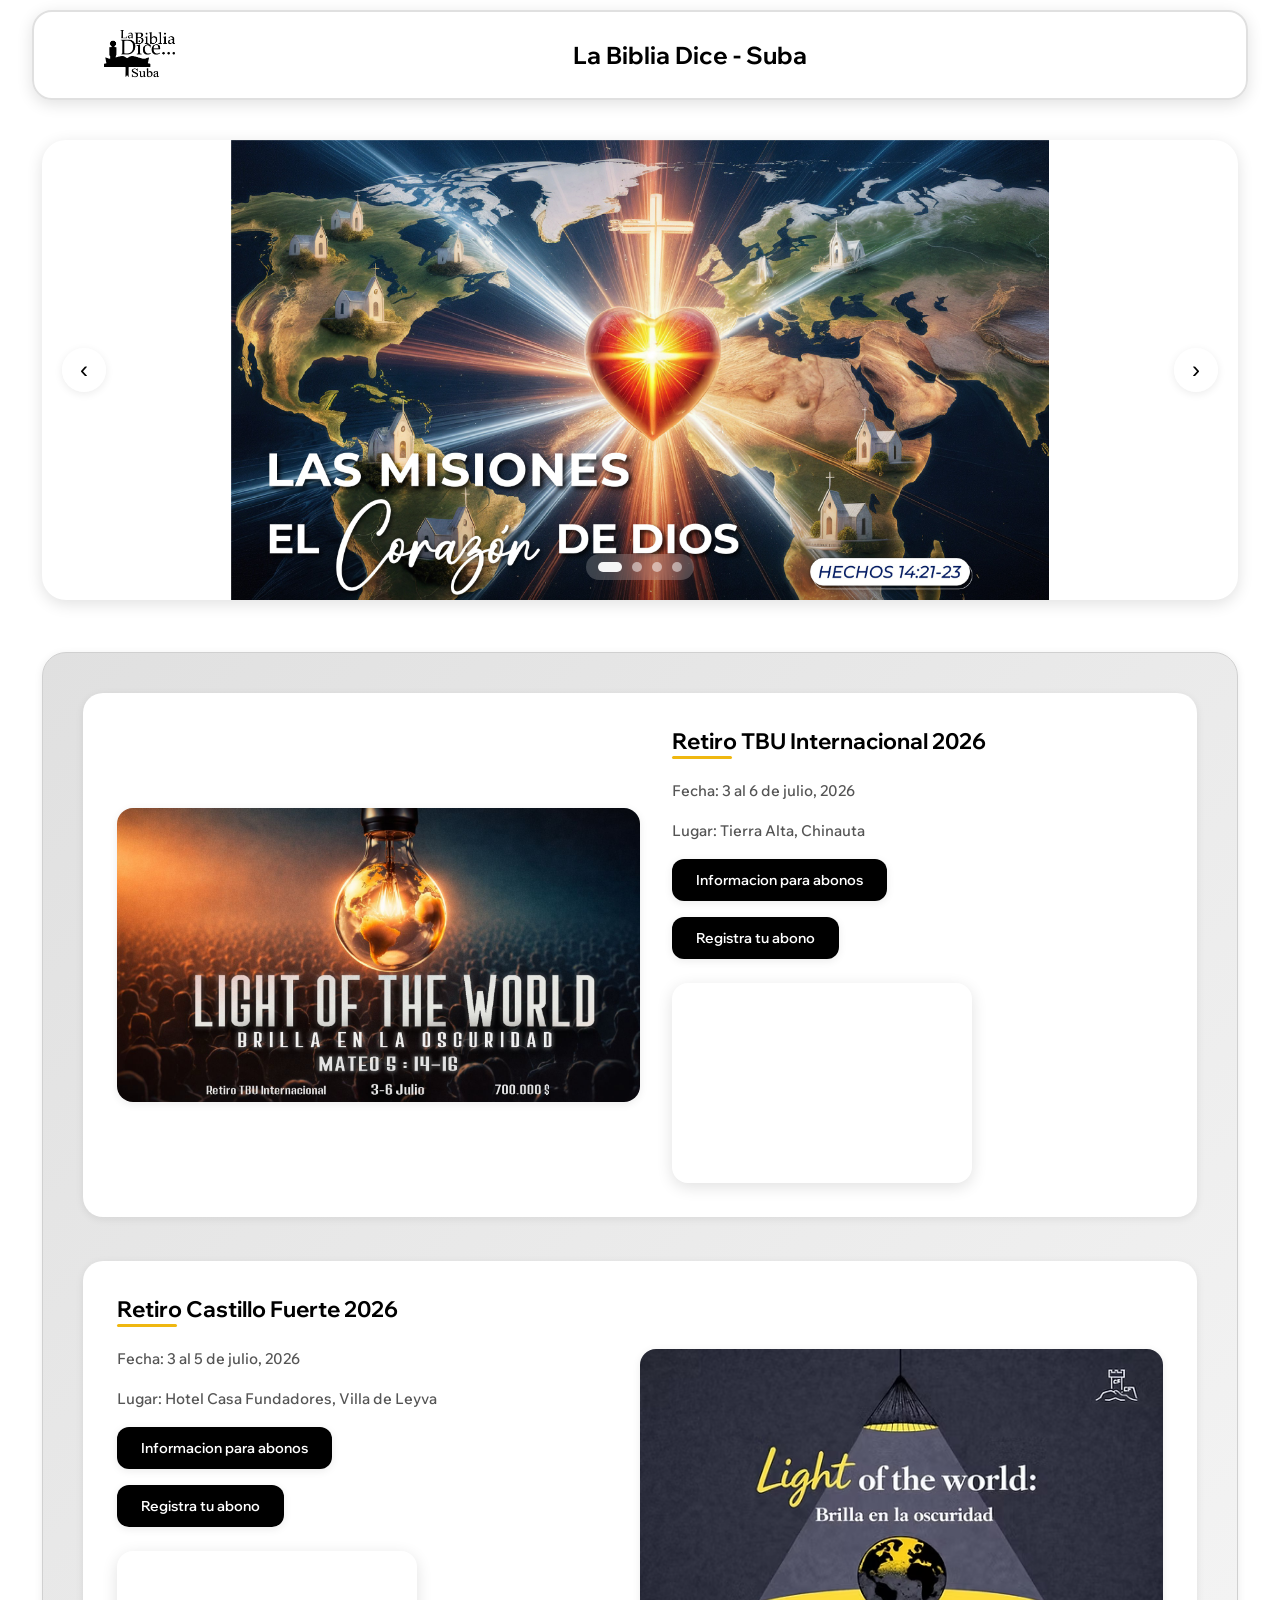
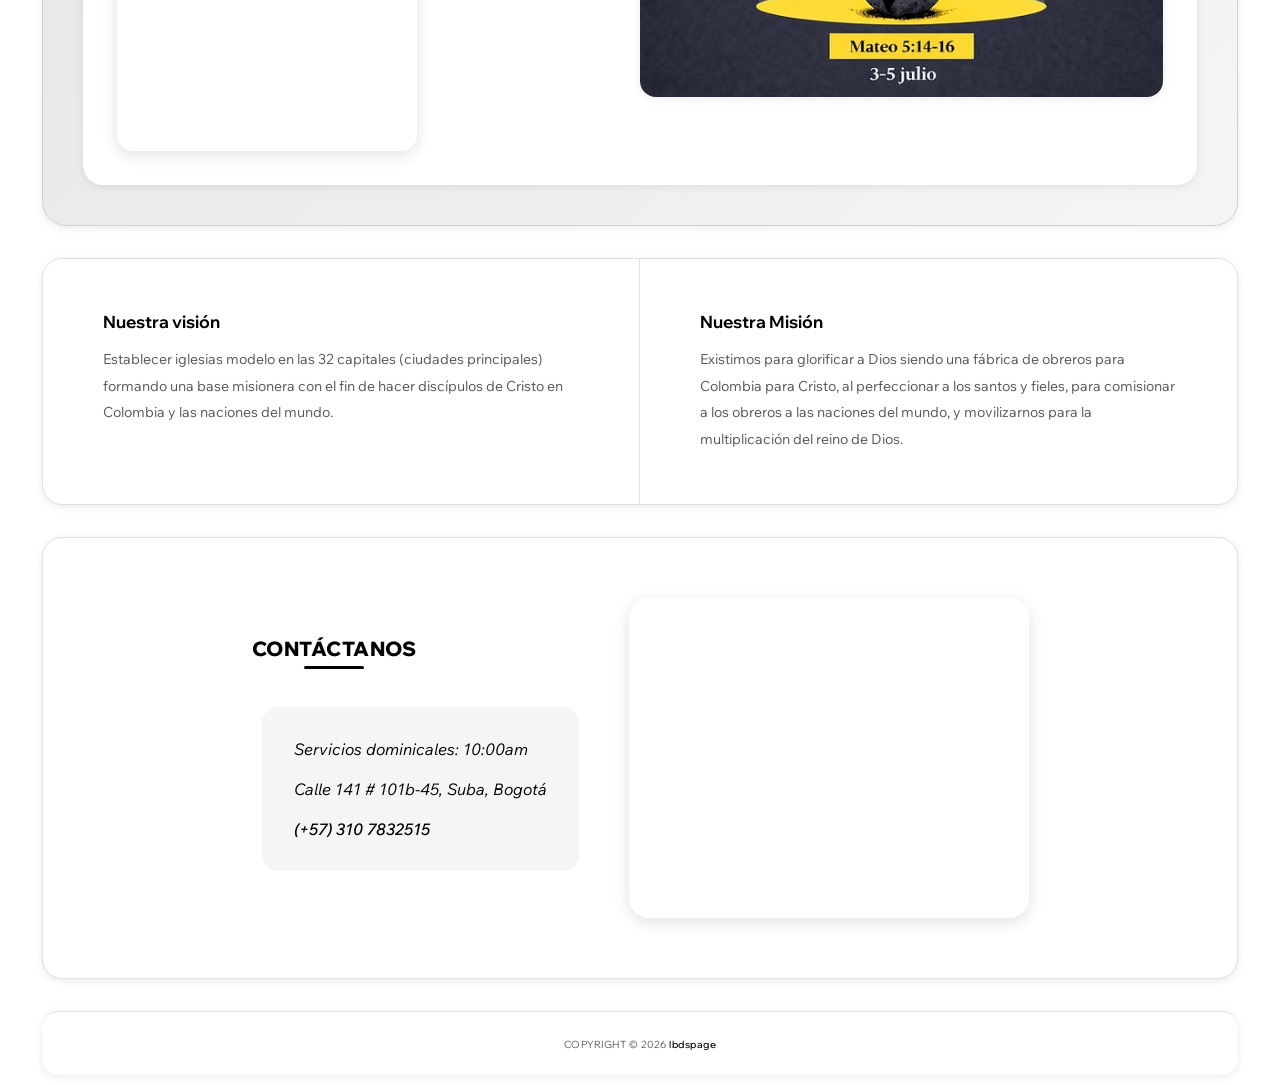
<file: index.html>
<!doctype html>
<html lang="es">
  <head>
    <meta charset="UTF-8" />
    <meta name="viewport" content="width=device-width, initial-scale=1.0" />
    <meta
      name="description"
      content="Iglesia La Biblia Dice de Suba — Suba, Bogotá, Colombia. Haciendo discípulos en Colombia y las naciones del mundo."
    />
    <link rel="icon" href="./images/Favicon Logo LBD Suba.png" type="png" />
    <title>Inicio | ilbd-s</title>
    <link
      href="https://fonts.googleapis.com/css2?family=Wix+Madefor+Display:wght@400;500;600;700;800&family=Wix+Madefor+Text:ital,wght@0,400;0,500;1,400&display=swap"
      rel="stylesheet"
    />
    <link rel="stylesheet" href="./style.css" />
  </head>
  <body>
    <!-- ── ENCABEZADO Y NAVEGACIÓN ── -->
    <header>
      <nav aria-label="Navegación principal">
        <a href="./index.html" aria-label="Ir al inicio">
          <img
            src="./images/Logo La Biblia dice Suba color negro.png"
            alt="Logo Iglesia La Biblia Dice Suba"
            class="nav-logo"
          />
        </a>
        <h1>La Biblia Dice - Suba</h1>
      </nav>
    </header>

    <main>
      <!-- ── HERO / SLIDER ── -->
      <section class="hero" aria-label="Banner principal">
        <div
          class="hero-slide slide-1 active"
          role="img"
          aria-label="Imagen del banner 1"
        ></div>
        <div
          class="hero-slide slide-2"
          role="img"
          aria-label="Imagen del banner 2"
        ></div>
        <div
          class="hero-slide slide-3"
          role="img"
          aria-label="Imagen del banner 3"
        ></div>
        <div
          class="hero-slide slide-4"
          role="img"
          aria-label="Imagen del banner 4"
        ></div>
        <button class="hero-arrow left" id="prev" aria-label="Imagen anterior">
          &#8249;
        </button>
        <button
          class="hero-arrow right"
          id="next"
          aria-label="Imagen siguiente"
        >
          &#8250;
        </button>
        <div
          class="hero-dots"
          role="tablist"
          aria-label="Indicadores del slider"
        >
          <button
            class="hero-dot active"
            data-i="0"
            role="tab"
            aria-selected="true"
            aria-label="Ir a imagen 1"
          ></button>
          <button
            class="hero-dot"
            data-i="1"
            role="tab"
            aria-selected="false"
            aria-label="Ir a imagen 2"
          ></button>
          <button
            class="hero-dot"
            data-i="2"
            role="tab"
            aria-selected="false"
            aria-label="Ir a imagen 3"
          ></button>
          <button
            class="hero-dot"
            data-i="3"
            role="tab"
            aria-selected="false"
            aria-label="Ir a imagen 4"
          ></button>
        </div>
      </section>

      <br />

      <!--    BANERS RETIRO INTERNACIONAL 2026 DE TBU Y DE CF-->

      <section id="retiro" class="banner-ret">
        <section class="tbu">
          <img src="./images/stile3.jpg" alt="Banner retiro TBU 2026" />
          <div class="info-ret">
            <h3>Retiro TBU Internacional 2026</h3>
            <h4>Fecha: 3 al 6 de julio, 2026</h4>
            <h4>Lugar: Tierra Alta, Chinauta</h4>
            <a href="./info-abonoTBU.html" target="_blank"
              ><button class="btn-abonos">Informacion para abonos</button></a
            >
            <a
              href="https://app.ilbd.org:8080/Eventos/form?eve=7"
              target="_blank"
              ><button class="btn-abonos">Registra tu abono</button></a
            >
            <iframe
              src="https://www.google.com/maps/embed?pb=!1m18!1m12!1m3!1d3978.6605692634057!2d-74.4578409!3d4.2859852!2m3!1f0!2f0!3f0!3m2!1i1024!2i768!4f13.1!3m3!1m2!1s0x8e3f1dda26588fa7%3A0xb2f6cd5a61a1f5b!2sTierra%20Alta%20Chinauta!5e0!3m2!1ses!2sco!4v1775593950790!5m2!1ses!2sco"
              width="300"
              height="200"
              style="border: 0"
              allowfullscreen=""
              loading="lazy"
              referrerpolicy="no-referrer-when-downgrade"
            ></iframe>
          </div>
        </section>
        <br />
        <section class="cf">
          <div class="info-ret">
            <h3>Retiro Castillo Fuerte 2026</h3>
            <h4>Fecha: 3 al 5 de julio, 2026</h4>
            <h4>Lugar: Hotel Casa Fundadores, Villa de Leyva</h4>
            <a href="./info-abonoCF.html" target="_blank"
              ><button>Informacion para abonos</button></a
            >
            <a
              href="https://app.ilbd.org:8080/Eventos/form?eve=8"
              target="_blank"
              ><button>Registra tu abono</button></a
            >
            <iframe
              src="https://www.google.com/maps/embed?pb=!1m14!1m8!1m3!1d15882.14865071678!2d-73.5395113!3d5.6351136!3m2!1i1024!2i768!4f13.1!3m3!1m2!1s0x8e41d740656d053b%3A0xc634c5c5ab2b29fc!2sHotel%20Casa%20de%20Los%20Fundadores!5e0!3m2!1ses!2sco!4v1775593370978!5m2!1ses!2sco"
              width="300"
              height="200"
              style="border: 0"
              allowfullscreen=""
              loading="lazy"
              referrerpolicy="no-referrer-when-downgrade"
            ></iframe>
          </div>
          <img src="./images/RetiroCF2026.jpg" alt="banner retiro CF 2026" />
        </section>
      </section>

      <!-- ── VISIÓN Y MISIÓN ── -->
      <section class="vm" aria-labelledby="vision-heading">
        <article class="vm-col">
          <h2 class="vm-heading" id="vision-heading">Nuestra visión</h2>
          <p class="vm-text">
            Establecer iglesias modelo en las 32 capitales (ciudades
            principales) formando una base misionera con el fin de hacer
            discípulos de Cristo en Colombia y las naciones del mundo.
          </p>
        </article>
        <article class="vm-col">
          <h2 class="vm-heading">Nuestra Misión</h2>
          <p class="vm-text">
            Existimos para glorificar a Dios siendo una fábrica de obreros para
            Colombia para Cristo, al perfeccionar a los santos y fieles, para
            comisionar a los obreros a las naciones del mundo, y movilizarnos
            para la multiplicación del reino de Dios.
          </p>
        </article>
      </section>

      <!-- ── CONTACTO ── -->
      <section class="contacto" aria-labelledby="contacto-heading">
        <div>
          <h2 class="contacto-title" id="contacto-heading">Contáctanos</h2>
          <address class="contacto-inner">
            <p>Servicios dominicales: 10:00am</p>
            <br />
            <p>Calle 141 # 101b-45, Suba, Bogotá</p>
            <br />
            <p><a href="tel:+573107832515">(+57) 310 7832515</a></p>
          </address>
        </div>
        <iframe
          src="https://www.google.com/maps/embed?pb=!1m18!1m12!1m3!1d2080.0612111270693!2d-74.09560854405247!3d4.74293417636543!2m3!1f0!2f0!3f0!3m2!1i1024!2i768!4f13.1!3m3!1m2!1s0x8e3f85bfed148779%3A0xbc90e13d232562c7!2sLa%20Biblia%20Dice%20de%20Suba!5e0!3m2!1ses!2sco!4v1775523216866!5m2!1ses!2sco"
          width="400"
          height="320"
          style="border: 0"
          allowfullscreen=""
          loading="lazy"
          referrerpolicy="no-referrer-when-downgrade"
        ></iframe>
      </section>
    </main>

    <!-- ── PIE DE PÁGINA ── -->
    <footer>
      <small
        >COPYRIGHT © 2026
        <a href="https://lbdsdevpage.github.io/Lbd-s/">lbdspage</a></small
      >
    </footer>

    <script src="./script.js"></script>
  </body>
</html>
</file>
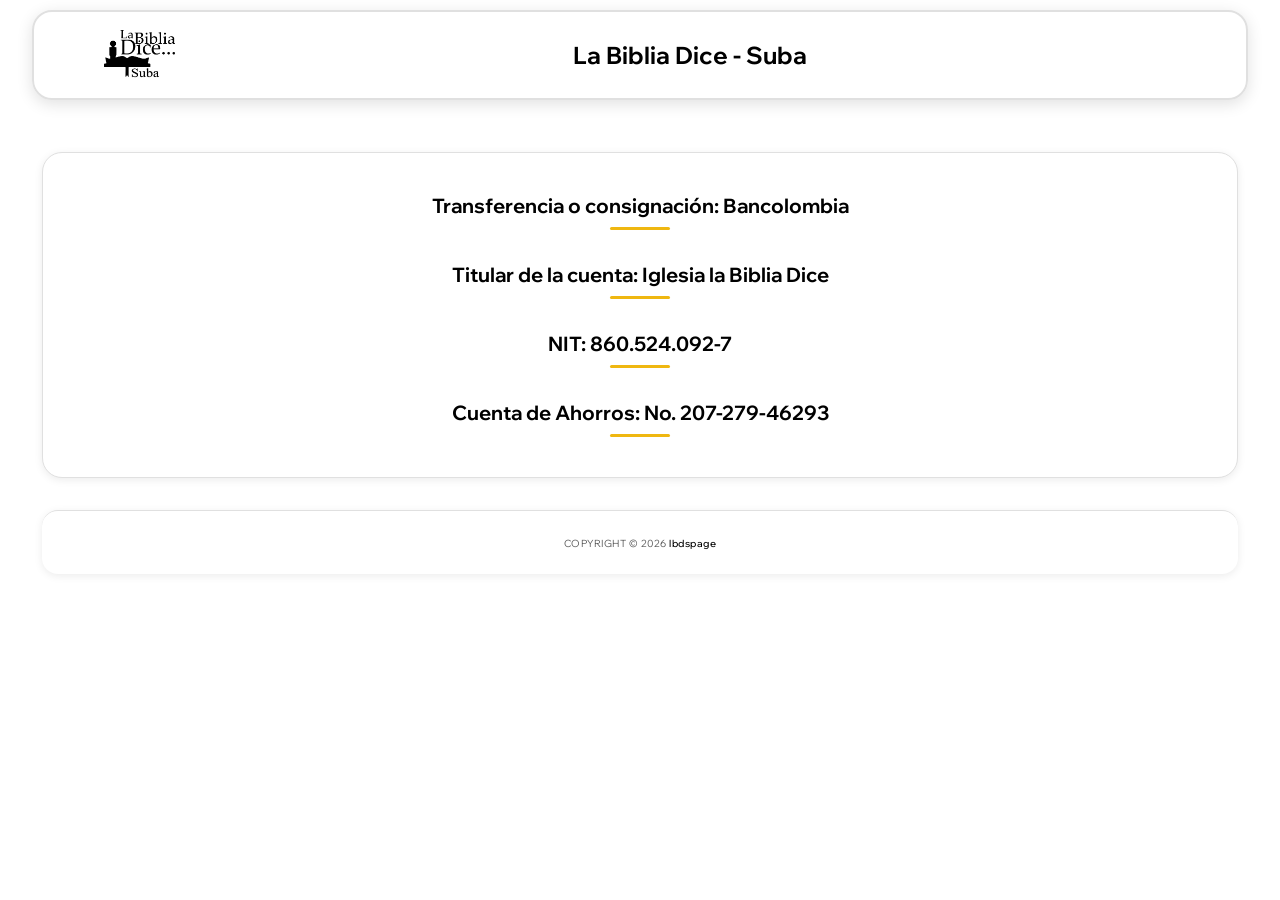
<file: info-abonoCF.html>
<!doctype html>
<html lang="es">
  <head>
    <meta charset="UTF-8" />
    <meta name="viewport" content="width=device-width, initial-scale=1.0" />
    <meta
      name="description"
      content="Iglesia La Biblia Dice de Suba — Suba, Bogotá, Colombia. Haciendo discípulos en Colombia y las naciones del mundo."
    />
    <link rel="icon" href="./images/Favicon Logo LBD Suba.png" type="png" />
    <title>Inicio | ilbd-s</title>
    <link
      href="https://fonts.googleapis.com/css2?family=Wix+Madefor+Display:wght@400;500;600;700;800&family=Wix+Madefor+Text:ital,wght@0,400;0,500;1,400&display=swap"
      rel="stylesheet"
    />
    <link rel="stylesheet" href="./style.css" />
  </head>
  <body>
    <!-- ── ENCABEZADO Y NAVEGACIÓN ── -->
    <header>
      <nav aria-label="Navegación principal">
        <a href="./index.html" aria-label="Ir al inicio">
          <img
            src="./images/Logo La Biblia dice Suba color negro.png"
            alt="Logo Iglesia La Biblia Dice Suba"
            class="nav-logo"
          />
        </a>
        <h1>La Biblia Dice - Suba</h1>
      </nav>
    </header>
    <section class="sectionRetiro">
      <section id="RetiroTBUInfo">
        <h2>Transferencia o consignación: Bancolombia</h2>
        <h2>Titular de la cuenta: Iglesia la Biblia Dice</h2>
        <h2>NIT: 860.524.092-7</h2>
        <h2>Cuenta de Ahorros: No. 207-279-46293</h2>
      </section>
    </section>
  </body>
  <footer>
    <small
      >COPYRIGHT © 2026
      <a href="https://lbdsdevpage.github.io/Lbd-s/">lbdspage</a></small
    >
  </footer>
</html>
</file>
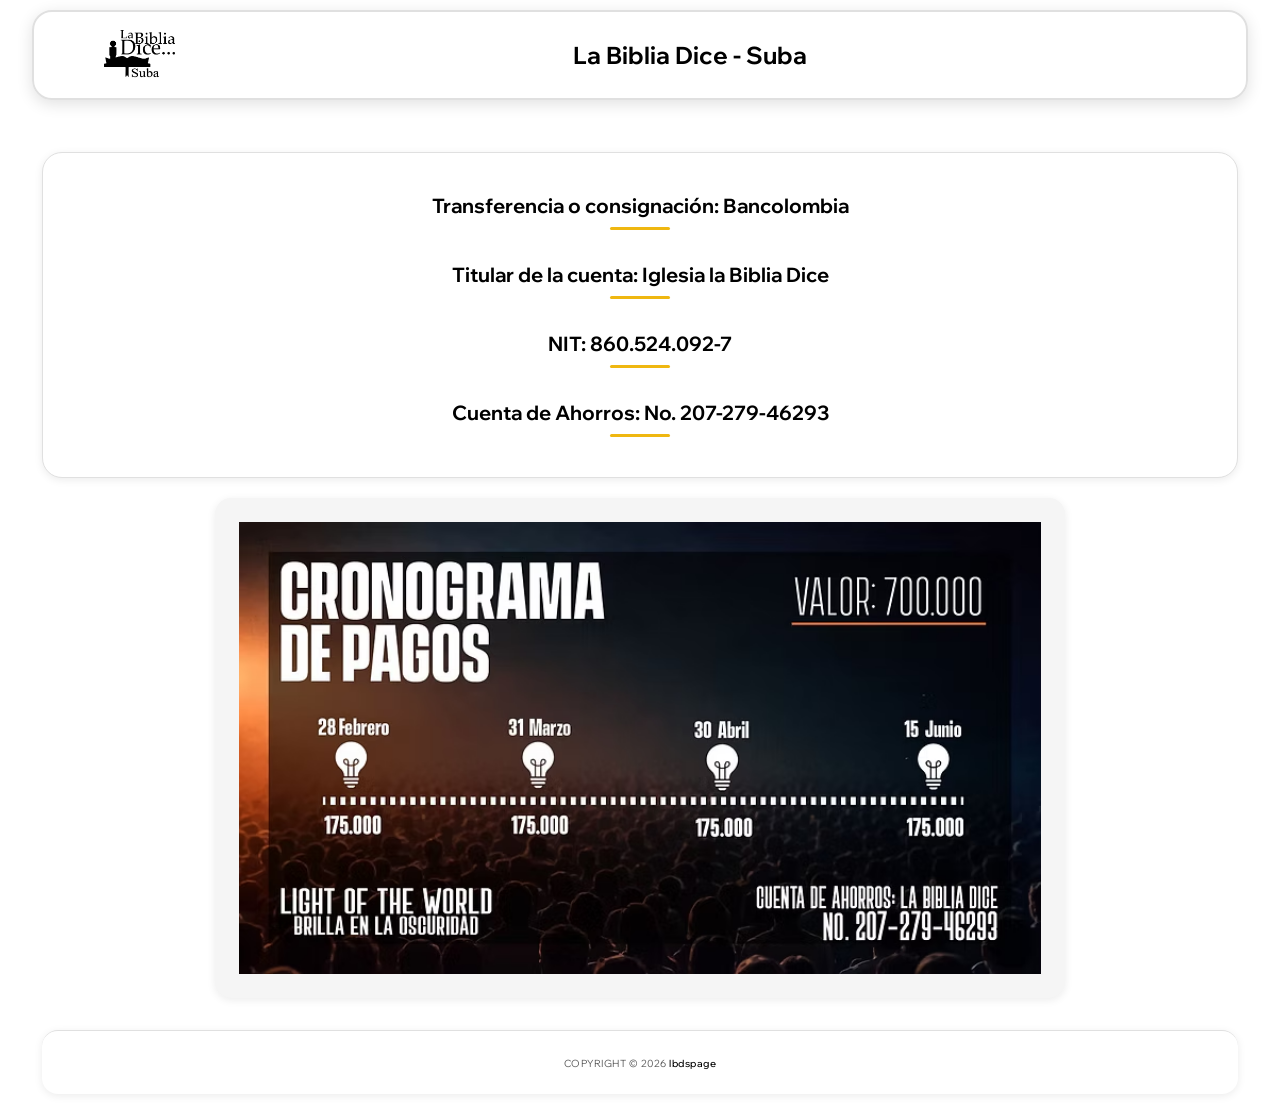
<file: info-abonoTBU.html>
<!doctype html>
<html lang="es">
  <head>
    <meta charset="UTF-8" />
    <meta name="viewport" content="width=device-width, initial-scale=1.0" />
    <meta
      name="description"
      content="Iglesia La Biblia Dice de Suba — Suba, Bogotá, Colombia. Haciendo discípulos en Colombia y las naciones del mundo."
    />
    <link rel="icon" href="./images/Favicon Logo LBD Suba.png" type="png" />
    <title>Inicio | ilbd-s</title>
    <link
      href="https://fonts.googleapis.com/css2?family=Wix+Madefor+Display:wght@400;500;600;700;800&family=Wix+Madefor+Text:ital,wght@0,400;0,500;1,400&display=swap"
      rel="stylesheet"
    />
    <link rel="stylesheet" href="./style.css" />
  </head>
  <body>
    <!-- ── ENCABEZADO Y NAVEGACIÓN ── -->
    <header>
      <nav aria-label="Navegación principal">
        <a href="./index.html" aria-label="Ir al inicio">
          <img
            src="./images/Logo La Biblia dice Suba color negro.png"
            alt="Logo Iglesia La Biblia Dice Suba"
            class="nav-logo"
          />
        </a>
        <h1>La Biblia Dice - Suba</h1>
      </nav>
    </header>
    <section class="sectionRetiro">
      <section id="RetiroTBUInfo">
        <h2>Transferencia o consignación: Bancolombia</h2>
        <h2>Titular de la cuenta: Iglesia la Biblia Dice</h2>
        <h2>NIT: 860.524.092-7</h2>
        <h2>Cuenta de Ahorros: No. 207-279-46293</h2>
      </section>
      <br />
      <img
        src="./images/planPagosTBU.jpg"
        alt="Imagen del plan de pagos Retiro TBU"
        id="planPagos"
      />
    </section>
  </body>
  <footer>
    <small
      >COPYRIGHT © 2026
      <a href="https://lbdsdevpage.github.io/Lbd-s/">lbdspage</a></small
    >
  </footer>
</html>
</file>
<file: style.css>
/* ============================================
   ILBD — styles.css (MEJORADO)
   ============================================ */
/* ── RESET & BASE ── */
*,
*::before,
*::after {
  box-sizing: border-box;
  margin: 0;
  padding: 0;
}
:root {
  --black: #000000;
  --white: #ffffff;
  --gray-light: #f5f5f5;
  --gray-mid: #e0e0e0;
  --gray-dark: #d0d0d0;
  --gray-text: #555555;
  --gold: #f9dc5caa;
  --gold-light: #fef4d4;
  --accent: #efb710;
  --font-h: "Wix Madefor Display", sans-serif;
  --font-b: "Wix Madefor Text", sans-serif;
  --shadow-sm: 0 2px 8px rgba(0, 0, 0, 0.08);
  --shadow-md: 0 4px 16px rgba(0, 0, 0, 0.12);
  --shadow-lg: 0 8px 24px rgba(0, 0, 0, 0.15);
  --shadow-gl: 0 1px 20px 0px #efb7105a;
}
html {
  scroll-behavior: smooth;
  width: calc(100% - 20px);
  max-width: 1216px;
  margin: 0 auto;
  font-family: var(--font-b);
  color: var(--black);
  background: var(--white);
  overflow-x: hidden;
}
body {
  padding: 10px;
  padding-top: 120px;
}

a {
  text-decoration: none;
  color: inherit;
}
img {
  display: block;
  max-width: 100%;
}

/* ── HEADER & NAV (MEJORADO) ── */
header {
  position: fixed;
  top: 10px;
  left: 50%;
  transform: translateX(-50%);
  width: calc(100% - 20px);
  max-width: 1216px;
  z-index: 1000;
  transition: all 0.3s ease;
}

nav {
  background: rgba(255, 255, 255, 0.95);
  backdrop-filter: blur(10px);
  -webkit-backdrop-filter: blur(10px);
  border: 2px solid var(--gray-mid);
  border-radius: 20px;
  box-shadow: var(--shadow-md);
  height: 90px;
  padding: 0 40px;
  display: grid;
  grid-template-columns: auto 1fr auto;
  align-items: center;
  gap: 20px;
  transition: all 0.3s ease;
}

nav:hover {
  box-shadow: var(--shadow-gl);
  border-color: var(--gold);
  transform: translateY(-2px);
}

header.scrolled nav {
  background: rgba(255, 255, 255, 0.98);
  box-shadow: var(--shadow-md);
  border-radius: 12px;
}

.nav-logo {
  height: 50px;
  margin-left: 30px;
  transition:
    transform 0.3s ease,
    filter 0.3s ease;
  justify-self: start;
}

.nav-logo:hover {
  transform: scale(1.05);
  filter: brightness(0.9);
}

nav h1 {
  font-family: var(--font-h);
  font-size: 24px;
  text-align: center;
  justify-self: center;
  line-height: 1;
  transition: opacity 0.3s ease;
}

nav h1:hover {
  opacity: 0.7;
}

.nav-links {
  display: flex;
  align-items: center;
  gap: 8px;
  justify-self: end;
}

.nav-links.open {
  display: flex;
}

.nav-toggle {
  display: none;
  background: none;
  border: none;
  font-size: 22px;
  cursor: pointer;
  color: inherit;
  padding: 4px 8px;
  line-height: 1;
}

.nav-item {
  font-family: var(--font-h);
  font-size: 13px;
  font-weight: 500;
  color: var(--black);
  padding: 8px 14px;
  cursor: pointer;
  white-space: nowrap;
  position: relative;
  transition: all 0.3s ease;
}

.nav-item::after {
  content: "";
  position: absolute;
  bottom: 4px;
  left: 14px;
  right: 14px;
  height: 2px;
  background: var(--black);
  transform: scaleX(0);
  transition: transform 0.3s ease;
}

.nav-item:hover {
  opacity: 1;
  transform: translateY(-2px);
}

.nav-item:hover::after {
  transform: scaleX(1);
}

.nav-item .arr {
  font-size: 9px;
  margin-left: 2px;
  opacity: 0.5;
  transition: transform 0.3s ease;
}

.nav-item:hover .arr {
  transform: translateY(2px);
}

.nav-lang {
  font-family: var(--font-h);
  font-size: 13px;
  font-weight: 500;
  cursor: pointer;
}

/* ── HERO (MEJORADO) ── */
.hero {
  position: relative;
  width: 100%;
  max-width: 1216px;
  margin-top: 20px;
  min-height: 460px;
  overflow: hidden;
  border-radius: 24px;
  display: flex;
  align-items: center;
  justify-content: center;
  box-shadow: var(--shadow-md);
  transition:
    box-shadow 0.3s ease,
    transform 0.3s ease;
}

.hero:hover {
  box-shadow: var(--shadow-gl);
  border-color: var(--gold);
  transform: translateY(-4px);
}

.hero-slide {
  position: absolute;
  inset: 0;
  opacity: 0;
  transition: opacity 0.9s ease;
  background-size: contain;
  background-repeat: no-repeat;
  background-position: center;
}

.hero-slide.active {
  opacity: 1;
}

.slide-1 {
  background-image: url("./images/stile2.jpg");
}
.slide-2 {
  background-image: url("./images/stile3.jpg");
}
.slide-3 {
  background-image: url("./images/stile4.jpg");
}
.slide-4 {
  background-image: url("./images/stile5.jpg");
}

.hero-arrow {
  position: absolute;
  top: 50%;
  transform: translateY(-50%);
  width: 44px;
  height: 44px;
  border-radius: 50%;
  background: rgba(255, 255, 255, 0.9);
  border: none;
  display: flex;
  align-items: center;
  justify-content: center;
  font-size: 24px;
  cursor: pointer;
  color: var(--black);
  transition: all 0.3s ease;
  z-index: 10;
  box-shadow: var(--shadow-sm);
}

.hero-arrow:hover {
  background: var(--white);
  box-shadow: var(--shadow-md);
  transform: translateY(-50%) scale(1.1);
}

.hero-arrow:active {
  transform: translateY(-50%) scale(0.95);
}

.hero-arrow.left {
  left: 20px;
}

.hero-arrow.right {
  right: 20px;
}

.hero-dots {
  position: absolute;
  bottom: 20px;
  left: 50%;
  transform: translateX(-50%);
  display: flex;
  gap: 10px;
  background: rgba(255, 255, 255, 0.2);
  backdrop-filter: blur(8px);
  padding: 8px 12px;
  border-radius: 20px;
}

.hero-dot {
  width: 10px;
  height: 10px;
  border-radius: 50%;
  background: rgba(255, 255, 255, 0.5);
  border: none;
  cursor: pointer;
  transition: all 0.3s ease;
}

.hero-dot:hover {
  background: rgba(255, 255, 255, 0.8);
  transform: scale(1.2);
}

.hero-dot.active {
  background: rgba(255, 255, 255, 0.95);
  width: 24px;
  border-radius: 10px;
}

/* ── AVISOS DE LOS RETIROS (MEJORADO) ── */
#retiro {
  background: linear-gradient(
    135deg,
    var(--gray-mid) 0%,
    var(--gray-light) 100%
  );
  border-radius: 24px;
  padding: 40px;
  margin-top: 32px;
  box-shadow: var(--shadow-sm);
  border: 1px solid var(--gray-dark);
  transition: all 0.3s ease;
}

#retiro:hover {
  box-shadow: var(--shadow-md);
}

.tbu,
.cf {
  display: flex;
  gap: 32px;
  align-items: center;
  background: var(--white);
  padding: 32px;
  border-radius: 20px;
  box-shadow: var(--shadow-sm);
  transition: all 0.3s ease;
  border: 2px solid transparent;
}

.tbu:hover,
.cf:hover {
  box-shadow: var(--shadow-md);
  border-color: var(--gold);
  transform: translateY(-2px);
}

.tbu {
  margin-bottom: 24px;
}

#retiro img {
  flex: 1;
  border-radius: 16px;
  height: auto;
  width: 50%;
  object-fit: cover;
  box-shadow: var(--shadow-sm);
  transition: all 0.3s ease;
}

#retiro img:hover {
  box-shadow: var(--shadow-md);
  transform: scale(1.02);
}

.info-ret {
  flex: 1;
  display: flex;
  flex-direction: column;
  gap: 16px;
}

.info-ret h3 {
  font-family: var(--font-h);
  font-size: 22px;
  font-weight: 700;
  color: var(--black);
  margin-bottom: 8px;
  position: relative;
  display: inline-block;
}

.info-ret h3::after {
  content: "";
  position: absolute;
  bottom: -4px;
  left: 0;
  width: 60px;
  height: 3px;
  background: var(--accent);
  border-radius: 2px;
}

.info-ret h4 {
  font-family: var(--font-b);
  font-size: 15px;
  font-weight: 500;
  color: var(--gray-text);
  line-height: 1.6;
}

.info-ret button,
.btn-abonos {
  font-family: var(--font-h);
  font-size: 14px;
  font-weight: 600;
  padding: 12px 24px;
  background: var(--black);
  color: var(--white);
  border: none;
  border-radius: 12px;
  cursor: pointer;
  transition: all 0.3s ease;
  box-shadow: var(--shadow-sm);
  text-align: center;
  display: inline-block;
}

.info-ret button:hover,
.btn-abonos:hover {
  background: var(--accent);
  color: var(--black);
  box-shadow: var(--shadow-md);
  transform: translateY(-2px);
}

.info-ret button:active,
.btn-abonos:active {
  transform: translateY(0);
}

.info-ret iframe {
  border-radius: 16px;
  box-shadow: var(--shadow-md);
  transition: all 0.3s ease;
  border: 2px solid var(--gray-mid);
  margin-top: 8px;
}

.info-ret iframe:hover {
  box-shadow: var(--shadow-lg);
  border-color: var(--gold);
}

/* ── VISIÓN Y MISIÓN (MEJORADO) ── */
.vm {
  display: grid;
  grid-template-columns: 1fr 1fr;
  background: var(--white);
  margin-top: 32px;
  border-radius: 20px;
  overflow: hidden;
  box-shadow: var(--shadow-sm);
  border: 1px solid var(--gray-mid);
  transition: box-shadow 0.3s ease;
}

.vm:hover {
  box-shadow: var(--shadow-md);
}

.vm-col {
  padding: 52px 60px;
  transition: background 0.3s ease;
}

.vm-col:hover {
  background: var(--gray-light);
}

.vm-col:first-child {
  border-right: 1px solid var(--gray-mid);
}

.vm-heading {
  font-family: var(--font-h);
  font-size: 17px;
  font-weight: 700;
  color: var(--black);
  margin-bottom: 14px;
  transition: transform 0.3s ease;
}

.vm-col:hover .vm-heading {
  transform: translateX(4px);
}

.vm-text {
  font-size: 14px;
  line-height: 1.9;
  color: var(--gray-text);
  transition: color 0.3s ease;
}

.vm-col:hover .vm-text {
  color: var(--black);
}

/* ── CONTACTO (MEJORADO) ── */
.contacto {
  background: var(--white);
  padding: 60px 40px;
  margin-top: 32px;
  border-radius: 20px;
  box-shadow: var(--shadow-sm);
  border: 1px solid var(--gray-mid);
  display: flex;
  flex-direction: row;
  align-items: center;
  justify-content: center;
  gap: 40px;
  transition: box-shadow 0.3s ease;
}

.contacto:hover {
  box-shadow: var(--shadow-gl);
  border-color: var(--gold);
  transform: translateY(-2px);
}

.contacto-title {
  font-family: var(--font-h);
  font-size: 20px;
  font-weight: 800;
  text-transform: uppercase;
  letter-spacing: 0.5px;
  color: var(--black);
  margin-bottom: 36px;
  text-align: center;
  position: relative;
  display: inline-block;
}

.contacto-title::after {
  content: "";
  position: absolute;
  bottom: -8px;
  left: 50%;
  transform: translateX(-50%);
  width: 60px;
  height: 3px;
  background: var(--black);
  border-radius: 2px;
}

.contacto-inner {
  max-width: 400px;
  margin: 10px;
  padding: 32px;
  background: var(--gray-light);
  border-radius: 16px;
  transition: all 0.3s ease;
}

.contacto-inner:hover {
  background: var(--white);
  box-shadow: var(--shadow-sm);
  transform: translateY(-4px);
}

.contacto-inner p {
  transition: transform 0.3s ease;
}

.contacto-inner:hover p {
  transform: translateX(4px);
}

.contacto-inner a {
  position: relative;
  font-weight: 500;
}

.contacto-inner a::after {
  content: "";
  position: absolute;
  bottom: -2px;
  left: 0;
  width: 100%;
  height: 1px;
  background: var(--black);
  transform: scaleX(0);
  transition: transform 0.3s ease;
}

.contacto-inner a:hover::after {
  transform: scaleX(1);
}

.contacto iframe {
  border-radius: 20px;
  box-shadow: var(--shadow-md);
  transition: all 0.3s ease;
  border: 2px solid var(--white);
}

.contacto iframe:hover {
  box-shadow: var(--shadow-lg);
  transform: scale(1.02);
}

/* ── INFO RETIROS (MEJORADO) ── */
#RetiroTBUInfo {
  background: var(--white);
  padding: 40px;
  margin-top: 32px;
  border-radius: 20px;
  box-shadow: var(--shadow-sm);
  border: 1px solid var(--gray-mid);
  display: flex;
  flex-direction: column;
  align-items: center;
  justify-content: center;
  gap: 32px;
  transition: box-shadow 0.3s ease;
}

#RetiroTBUInfo:hover {
  box-shadow: var(--shadow-md);
}

#RetiroTBUInfo h2 {
  font-family: var(--font-h);
  font-size: 20px;
  font-weight: 700;
  color: var(--black);
  text-align: center;
  position: relative;
  padding-bottom: 12px;
}

#RetiroTBUInfo h2::after {
  content: "";
  position: absolute;
  bottom: 0;
  left: 50%;
  transform: translateX(-50%);
  width: 60px;
  height: 3px;
  background: var(--accent);
  border-radius: 2px;
}

#planPagos {
  background: var(--gray-light);
  padding: 24px;
  border-radius: 16px;
  width: 100%;
  max-width: 850px;
  margin: 0 auto;
  box-shadow: var(--shadow-sm);
  transition: all 0.3s ease;
  display: flex;
  flex-direction: column;
  align-items: center;
  gap: 20px;
}

#planPagos:hover {
  box-shadow: var(--shadow-md);
}

#planPagos img {
  width: 100%;
  max-width: 100%;
  height: auto;
  border-radius: 12px;
  box-shadow: var(--shadow-sm);
  transition: all 0.3s ease;
}

#planPagos img:hover {
  box-shadow: var(--shadow-md);
  transform: scale(1.01);
}

#planPagos p,
#planPagos h3,
#planPagos h4 {
  text-align: center;
  width: 100%;
}

#planPagos h3 {
  font-family: var(--font-h);
  font-size: 18px;
  font-weight: 700;
  color: var(--black);
  margin-top: 8px;
}

#planPagos h4 {
  font-family: var(--font-b);
  font-size: 15px;
  font-weight: 500;
  color: var(--gray-text);
  line-height: 1.6;
}

/* ── FOOTER (MEJORADO) ── */
footer {
  background: var(--white);
  border-top: 1px solid var(--gray-mid);
  text-align: center;
  padding: 24px 40px;
  font-family: var(--font-h);
  font-size: 12px;
  color: var(--gray-text);
  letter-spacing: 0.5px;
  margin-top: 32px;
  border-radius: 16px;
  box-shadow: var(--shadow-sm);
}

footer a {
  color: var(--black);
  position: relative;
  font-weight: 500;
  transition: opacity 0.3s ease;
}

footer a::after {
  content: "";
  position: absolute;
  bottom: -2px;
  left: 0;
  width: 100%;
  height: 1px;
  background: var(--black);
  transform: scaleX(0);
  transition: transform 0.3s ease;
}

footer a:hover::after {
  transform: scaleX(1);
}

.hidden {
  display: none !important;
}

/* ── RESPONSIVE: 768px ── */
@media (max-width: 768px) {
  body {
    padding-top: 90px;
  }

  header {
    top: 10px;
  }

  nav {
    grid-template-columns: auto 1fr;
    height: 60px;
    padding: 0 20px;
  }

  nav h1 {
    font-size: 18px;
    grid-column: 1 / -1;
    margin-top: 8px;
  }

  .nav-logo {
    margin-left: 10px;
    height: 40px;
  }

  .vm {
    grid-template-columns: 1fr;
  }

  .vm-col:first-child {
    border-right: none;
    border-bottom: 1px solid var(--gray-mid);
  }

  .contacto {
    flex-direction: column;
  }

  /* Retiros responsive tablet */
  #retiro {
    padding: 32px 24px;
  }

  .tbu,
  .cf {
    flex-direction: column;
    padding: 24px;
    gap: 24px;
  }

  #retiro img {
    width: 100%;
    max-height: 300px;
  }

  .info-ret {
    width: 100%;
  }

  .info-ret iframe {
    width: 100%;
    height: 280px;
  }

  .contacto iframe {
    width: 100%;
    height: 320px;
  }

  /* Info Retiros responsive tablet */
  #RetiroTBUInfo {
    padding: 32px 24px;
  }

  #planPagos {
    padding: 20px;
    max-width: 100%;
  }
}

/* ── RESPONSIVE: 480px ── */
@media (max-width: 480px) {
  body {
    padding: 5px;
    padding-top: 85px;
  }

  header {
    top: 5px;
    width: calc(100% - 10px);
  }

  nav {
    height: auto;
    min-height: 56px;
    padding: 10px 16px;
    border-radius: 12px;
    grid-template-columns: 1fr;
    gap: 8px;
  }

  .nav-logo {
    height: 35px;
    justify-self: center;
    margin-left: 0;
  }

  nav h1 {
    font-size: 16px;
    margin-top: 0;
  }

  .hero {
    min-height: 260px;
    height: auto;
    margin-top: 12px;
    border-radius: 16px;
  }

  .hero-slide {
    background-position: 50% 35%;
    background-size: cover;
  }

  .hero-arrow {
    width: 36px;
    height: 36px;
    font-size: 20px;
  }

  .hero-arrow.left {
    left: 12px;
  }

  .hero-arrow.right {
    right: 12px;
  }

  .hero-dots {
    bottom: 12px;
  }

  /* Retiros responsive móvil */
  #retiro {
    padding: 20px 16px;
    margin-top: 20px;
  }

  .tbu,
  .cf {
    flex-direction: column;
    padding: 20px 16px;
    gap: 20px;
  }

  #retiro img {
    width: 100%;
    max-height: 220px;
    border-radius: 12px;
  }

  .info-ret h3 {
    font-size: 18px;
  }

  .info-ret h4 {
    font-size: 14px;
  }

  .info-ret button,
  .btn-abonos {
    font-size: 13px;
    padding: 10px 20px;
    width: 100%;
  }

  .info-ret iframe {
    width: 100%;
    height: 240px;
    border-radius: 12px;
  }

  .vm-col {
    padding: 24px 20px;
  }

  .contacto {
    padding: 32px 16px;
  }

  .contacto-inner {
    padding: 24px;
  }

  .contacto iframe {
    width: 100%;
    height: 280px;
  }

  footer {
    padding: 16px 20px;
    font-size: 11px;
  }

  /* Info Retiros responsive móvil */
  #RetiroTBUInfo {
    padding: 24px 16px;
    margin-top: 20px;
  }

  #RetiroTBUInfo h2 {
    font-size: 20px;
  }

  #planPagos {
    padding: 16px;
    border-radius: 12px;
  }

  #planPagos h3 {
    font-size: 16px;
  }

  #planPagos h4 {
    font-size: 14px;
  }
}

/* ── RESPONSIVE: 360px (extra pequeño) ── */
@media (max-width: 360px) {
  nav h1 {
    font-size: 14px;
  }

  #retiro {
    padding: 16px 12px;
  }

  .tbu,
  .cf {
    padding: 16px 12px;
  }

  .info-ret h3 {
    font-size: 16px;
  }

  .info-ret h4 {
    font-size: 13px;
  }

  .info-ret iframe {
    height: 200px;
  }

  /* Info Retiros responsive extra pequeño */
  #RetiroTBUInfo {
    padding: 20px 12px;
  }

  #planPagos {
    padding: 12px;
  }

  #planPagos h3 {
    font-size: 15px;
  }

  #planPagos h4 {
    font-size: 13px;
  }
}
</file>
